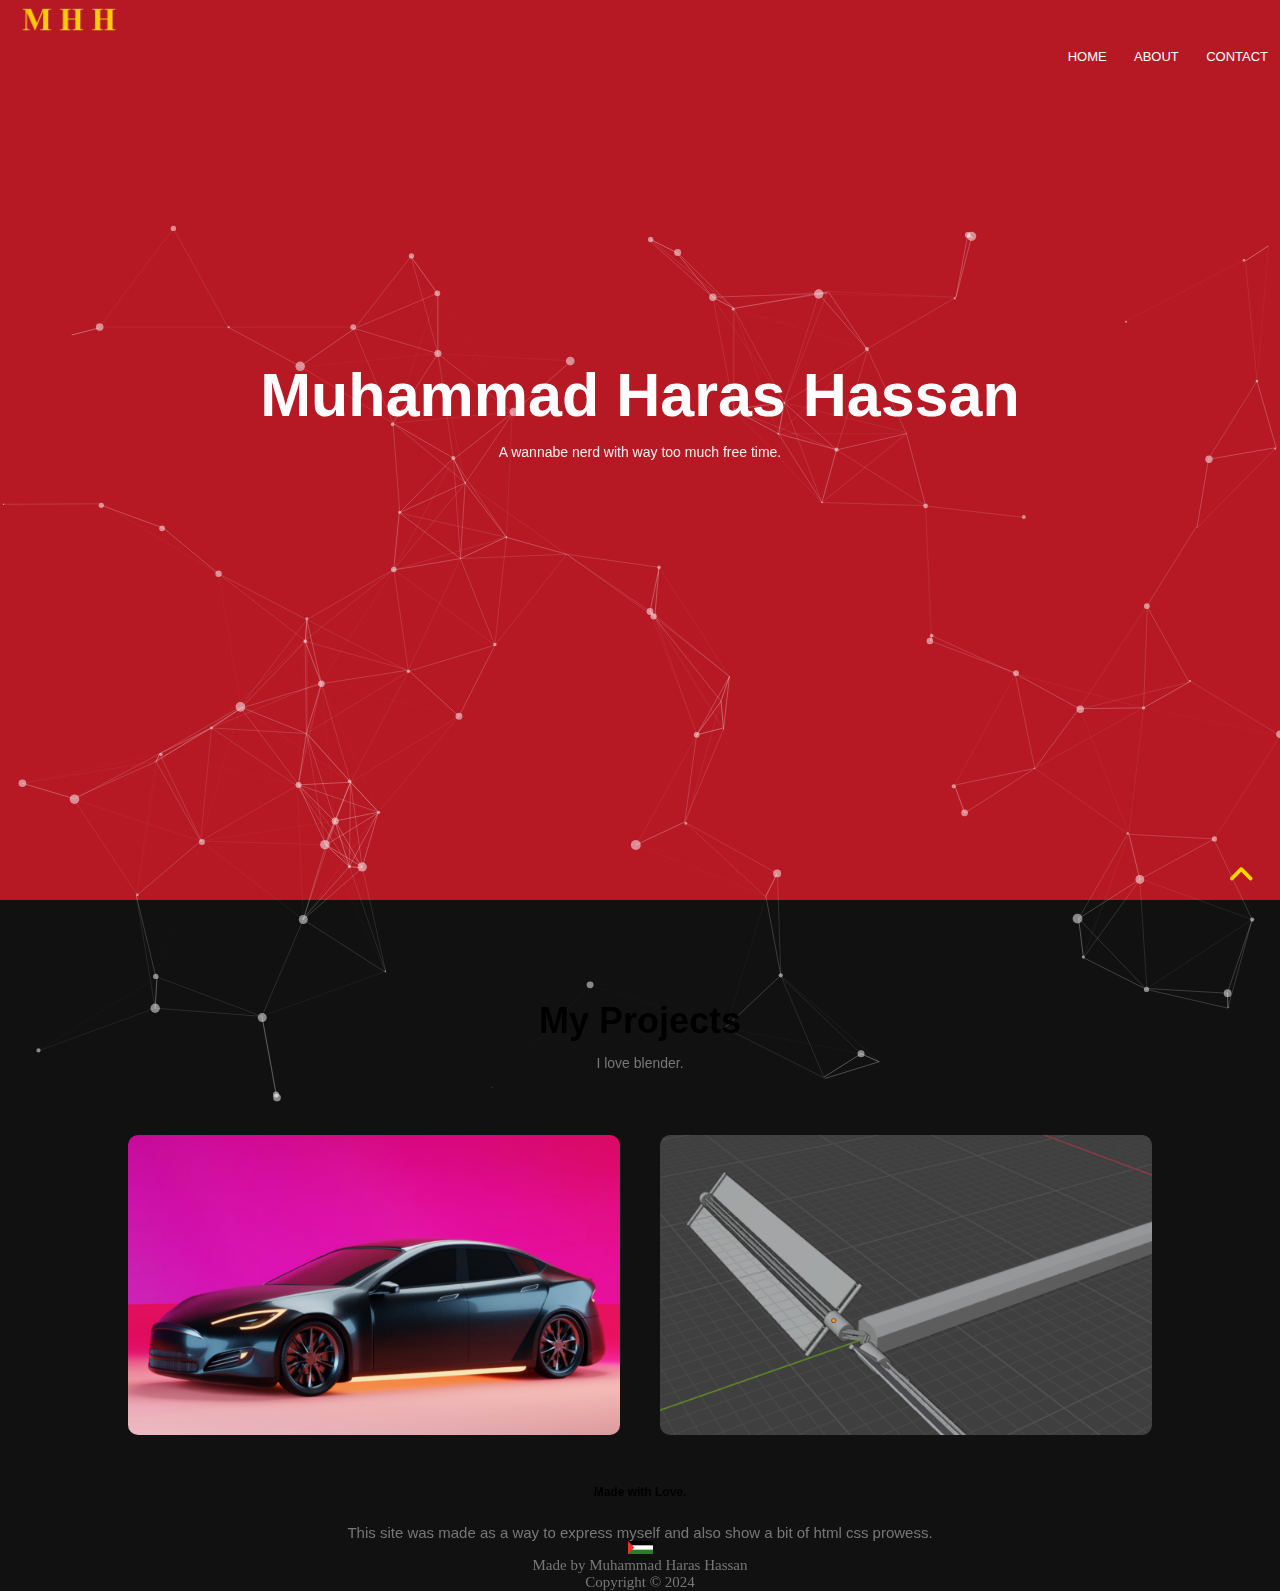
<file: index.html>
<!DOCTYPE html>
<html lang="en">

<head>
  <meta charset="UTF-8">
  <meta name="viewport" content="width=device-width, initial-scale=1.0">
  <link rel="stylesheet" href="css/normalize.css">
  <link rel="stylesheet" href="css/all.min.css">
  <link rel="stylesheet" href="css/main.css">
  <link rel="stylesheet" media="screen" href="css/style.css">
  <link rel="preconnect" href="https://fonts.googleapis.com">
  <link rel="preconnect" href="https://fonts.gstatic.com" crossorigin>
  <link href="https://fonts.googleapis.com/css2?family=Poppins:wght@400;500;600;700;800&display=swap" rel="stylesheet">
  <title>MHH</title>
</head>

<body>
  <!-- Start Header -->
  <section id="particles-js">
    <nav>
      <a href="#"><img src="imgs/logo.png" alt=""></a>
      <div class="nav-links" id="navlinks">
        <i class="fa fa-times" onclick="hideMenu()"></i>
        <ul>
          <li><a href="index.html">Home</a></li>
          <li><a href="about.html">About</a></li>
          <li><a href="contact.html">Contact</a></li>
        </ul>
      </div>
      <i class="fa fa-bars" onclick="showMenu()"></i>
    </nav>
    <div class="text-box">
      <h1>Muhammad Haras Hassan</h1>
      <p>A wannabe nerd with way too much free time.
      </p>
    </div>
  </section>
  <!-- End Header -->

<!-- scripts -->
<script src="js/particles.js"></script>
<script src="js/app.js"></script>
<script>
  var count_particles, stats, update;
  stats = new Stats;
  stats.setMode(0);
  stats.domElement.style.position = 'absolute';
  stats.domElement.style.left = '0px';
  stats.domElement.style.top = '0px';
  document.body.appendChild(stats.domElement);
  count_particles = document.querySelector('.js-count-particles');
  update = function() {
    stats.begin();
    stats.end();
    if (window.pJSDom[0].pJS.particles && window.pJSDom[0].pJS.particles.array) {
      count_particles.innerText = window.pJSDom[0].pJS.particles.array.length;
    }
    requestAnimationFrame(update);
  };
  requestAnimationFrame(update);
</script>
  <!-- Start My Projects -->
  <section class="spechial-heading">
    <h1>My Projects</h1>
    <p>I love blender.</p>
    <div class="row">
      <div class="project-col">
        <img src="imgs/Tesla.jpg" alt="Image">
        <div class="layer">
          <h3>3D Tesla Blender</h3>
        </div>
      </div>
      <div class="project-col">
        <img src="imgs/ISS.png" alt="Image">
        <div class="layer">
          <h3>ISS Blender<br>(WIP)</h3>
        </div>
      </div>
     
    </div>
  </section>
  <!-- End My Projects -->

  <!-- Start Footer -->
  <footer>
    <h4>Made with Love.</h4>
    <p>This site was made as a way to express myself and also show a bit of html css prowess.</p>
        <img src="imgs/Flag-Palestinian-Authority-Palestine_(1)(1).jpg" alt="">
    <p>Made by Muhammad Haras Hassan<br>Copyright © 2024</p>
  </footer>
  <!-- End Footer -->
  <div class="up">
    <a href="#home">
      <i class="fas fa-angle-up"></i>
    </a>
  </div>

  <!-- Javascript -->
  <script>
    var navlinks = document.getElementById("navlinks");
    function showMenu() {
      navlinks.style.right = "0"
    }
    function hideMenu() {
      navlinks.style.right = "-200px"
    }
  </script>


</body>

</html>
</file>
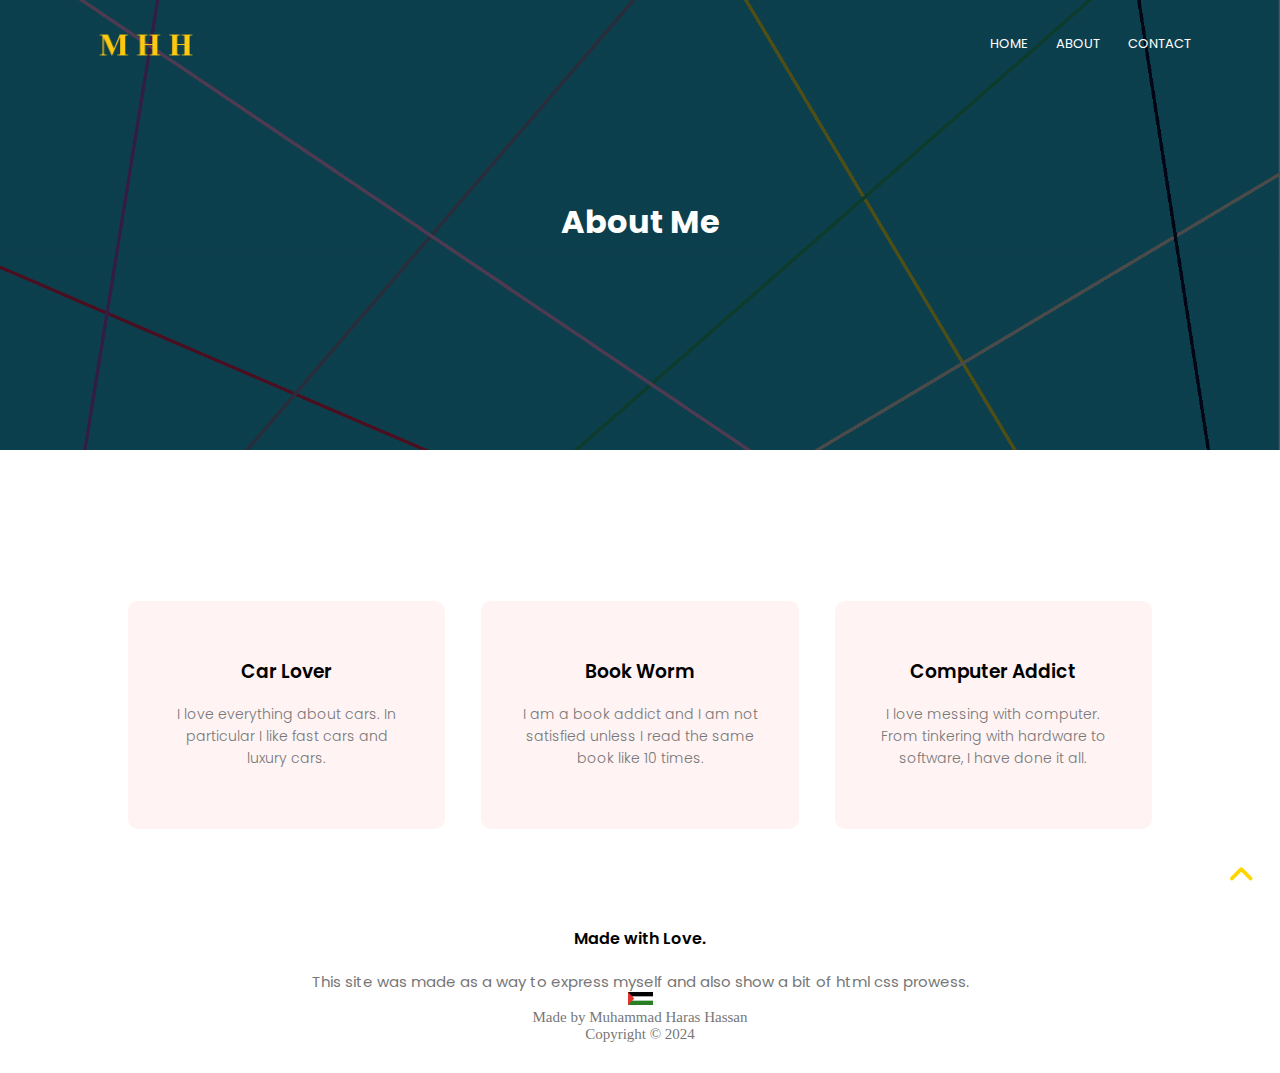
<file: about.html>
<!DOCTYPE html>
<html lang="en">

<head>
  <meta charset="UTF-8">
  <meta name="viewport" content="width=device-width, initial-scale=1.0">
  <link rel="stylesheet" href="css/normalize.css">
  <link rel="stylesheet" href="css/all.min.css">
  <link rel="stylesheet" href="css/main.css">
  <link rel="preconnect" href="https://fonts.googleapis.com">
  <link rel="preconnect" href="https://fonts.gstatic.com" crossorigin>
  <link href="https://fonts.googleapis.com/css2?family=Poppins:wght@400;500;600;700;800&display=swap" rel="stylesheet">
  <title>MHH</title>
</head>

<body>
  <!-- Start Header -->
  <section class="sub-header" id="home">
    <nav>
      <a href="#"><img src="imgs/logo.png" alt=""></a>
      <div class="nav-links" id="navlinks">
        <i class="fa fa-times" onclick="hideMenu()"></i>
        <ul>
          <li><a href="index.html">Home</a></li>
          <li><a href="about.html">About</a></li>
          <li><a href="contact.html">Contact</a></li>
        </ul>
      </div>
      <i class="fa fa-bars" onclick="showMenu()"></i>
    </nav>
    <h1>About Me</h1>
  </section>
  <!-- End Header -->
 <!-- Start About ME -->
 <section class="spechial-heading">
  <div class="row">
    <div class="hobby-col">
      <h3>Car Lover</h3>
      <p>I love everything about cars. In particular I like fast cars and luxury cars.</p>
    </div>
    <div class="hobby-col">
      <h3>Book Worm</h3>
      <p>I am a book addict and I am not satisfied unless I read the same book like 10 times.</p>
    </div>
    <div class="hobby-col">
      <h3>Computer Addict</h3>
      <p>I love messing with computer. From tinkering with hardware to software, I have done it all.</p>
    </div>
  </div>
</section>
<!-- End About Me -->
 <!-- Start Footer -->
 <footer>
  <h4>Made with Love.</h4>
  <p>This site was made as a way to express myself and also show a bit of html css prowess.</p>
      <img src="imgs/Flag-Palestinian-Authority-Palestine_(1)(1).jpg" alt="">
  <p>Made by Muhammad Haras Hassan<br>Copyright © 2024</p>
</footer>
<!-- End Footer -->
  <div class="up">
    <a href="#home">
      <i class="fas fa-angle-up"></i>
    </a>
  </div>

  <!-- Javascript -->
  <script>
    var navlinks = document.getElementById("navlinks");
    function showMenu() {
      navlinks.style.right = "0"
    }
    function hideMenu() {
      navlinks.style.right = "-200px"
    }
  </script>


</body>

</html>
</file>
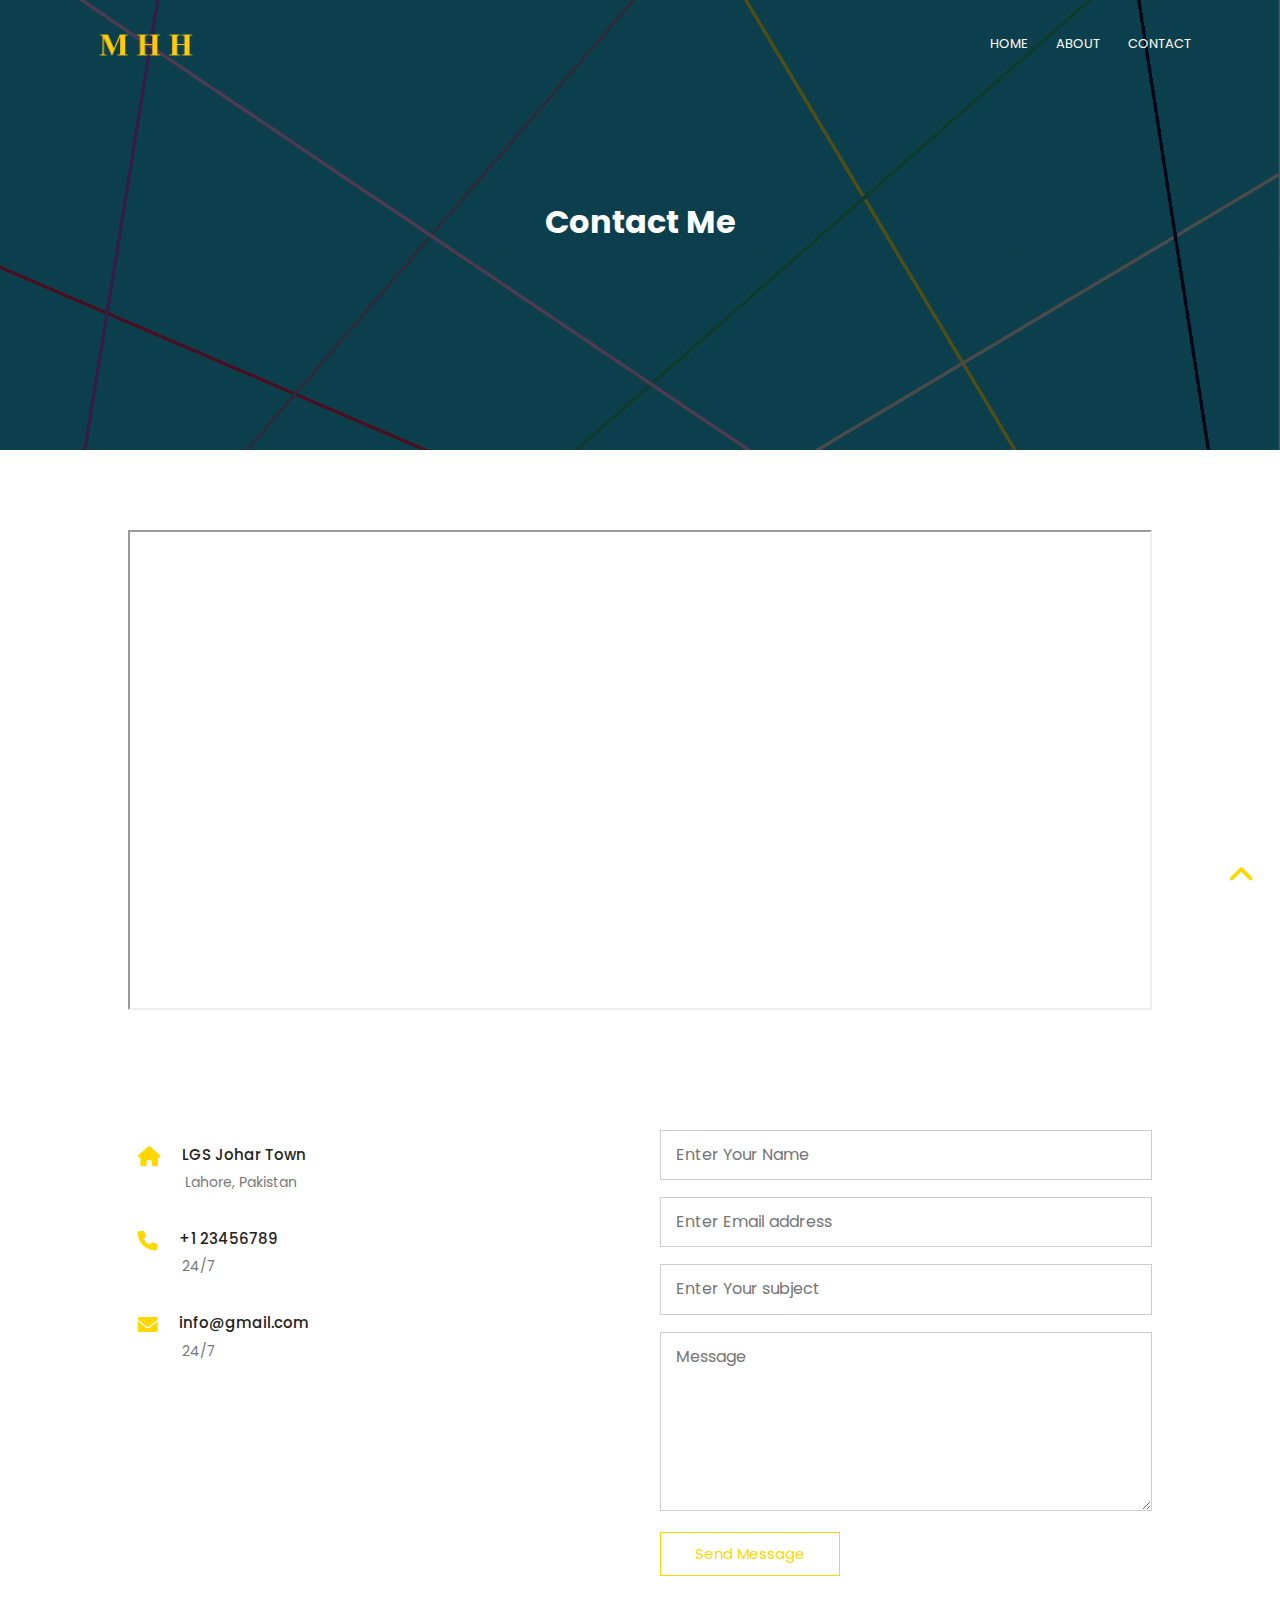
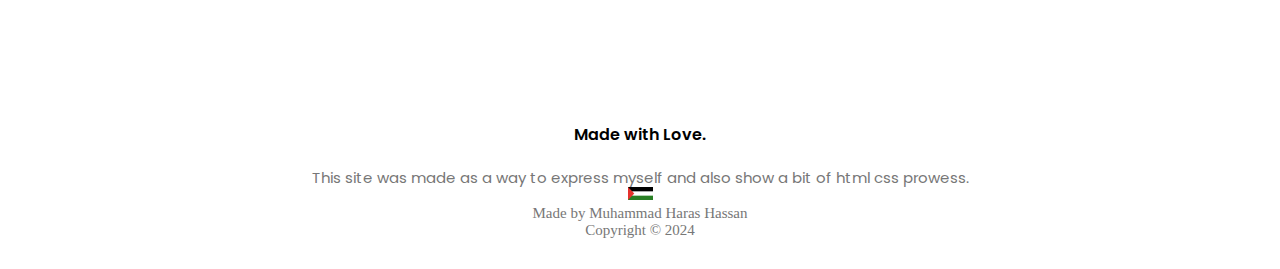
<file: contact.html>
<!DOCTYPE html>
<html lang="en">

<head>
  <meta charset="UTF-8">
  <meta name="viewport" content="width=device-width, initial-scale=1.0">
  <link rel="stylesheet" href="css/normalize.css">
  <link rel="stylesheet" href="css/all.min.css">
  <link rel="stylesheet" href="css/main.css">
  <link rel="preconnect" href="https://fonts.googleapis.com">
  <link rel="preconnect" href="https://fonts.gstatic.com" crossorigin>
  <link href="https://fonts.googleapis.com/css2?family=Poppins:wght@400;500;600;700;800&display=swap" rel="stylesheet">
  <title>MHH</title>
</head>

<body>
  <!-- Start Header -->
  <section class="sub-header" id="home">
    <nav>
      <a href="#"><img src="imgs/logo.png" alt=""></a>
      <div class="nav-links" id="navlinks">
        <i class="fa fa-times" onclick="hideMenu()"></i>
        <ul>
          <li><a href="index.html">Home</a></li>
          <li><a href="about.html">About</a></li>
          <li><a href="contact.html">Contact</a></li>
        </ul>
      </div>
      <i class="fa fa-bars" onclick="showMenu()"></i>
    </nav>
    <h1>Contact Me</h1>
  </section>
  <!-- End Header -->
  <!-- Start Contact  page-->
  <section class="location">
    <iframe src="https://www.google.com/maps/d/u/0/embed?mid=1BKmr25QDarBAeNdxQ6RgmMyurW_sC1s&ehbc=2E312F&noprof=1" width="640" height="480"></iframe>
  </section>
  <section class="contact-us">
    <div class="row">
      <div class="contact-col">
        <div>
          <i class="fas fa-home"></i>
          <span>
            <h5>LGS Johar Town</h5>
            <p>Lahore, Pakistan</p>
          </span>
        </div>
        <div>
          <i class="fas fa-phone"></i>
          <span>
            <h5>+1 23456789</h5>
            <p>24/7</p>
          </span>
        </div>
        <div>
          <i class="fas fa-envelope"></i>
          <span>
            <h5>info@gmail.com</h5>
            <p>24/7</p>
          </span>
        </div>
      </div>
      <div class="contact-col">
        <form method="post">
          <input type="text" placeholder="Enter Your Name" required name="name">
          <input type="email" placeholder="Enter Email address" required name="email">
          <input type="text" placeholder="Enter Your subject" required name="subject">
          <textarea name="message"  rows="8" placeholder="Message" required></textarea>
          <button type="submit" class="btn-1 red-btn">Send Message</button>
        </form>



      </div>
    </div>
  </section>






  <!-- End Contact page-->


   <!-- Start Footer -->
   <footer>
    <h4>Made with Love.</h4>
    <p>This site was made as a way to express myself and also show a bit of html css prowess.</p>
        <img src="imgs/Flag-Palestinian-Authority-Palestine_(1)(1).jpg" alt="">
    <p>Made by Muhammad Haras Hassan<br>Copyright © 2024</p>
  </footer>
  <!-- End Footer -->
  <div class="up">
    <a href="#home">
      <i class="fas fa-angle-up"></i>
    </a>
  </div>

  <!-- Javascript -->
  <script>
    var navlinks = document.getElementById("navlinks");
    function showMenu() {
      navlinks.style.right = "0"
    }
    function hideMenu() {
      navlinks.style.right = "-200px"
    }
  </script>


</body>

</html>
</file>
<file: css/main.css>
* {
  box-sizing: border-box;
  margin: 0;
  padding: 0;
  -moz-box-sizing: border-box;
}
:root {
  --main-color: gold;
}
html {
  scroll-behavior: smooth;
}
::selection {
  background-color: var(--main-color);
  color: #fff;
}
body {
font-family: 'Poppins', sans-serif;
}
ul { 
  list-style: none;
}

.spechial-heading {
  width: 80%;
  margin: auto;
  text-align: center;
  padding-top: 100px;
}
.spechial-heading h1 {
  font-size: 36px;
  font-weight: 600;
}
.spechial-heading p {
  color: #777;
  font-size: 14px;
  font-weight: 300;
  line-height: 22px;
  padding: 10px;
}


/* Start Header */
.header {
  width: 100%;
  height: 100vh;
  background-image: url(../imgs/banner.png);
  background-position: center;
  background-size: cover;
  position: relative;
}
.header::before {
  content: "";
  position: absolute;
  left: 0;
  top: 0;
  width: 100%;
  height: 100%;
  background-color: rgb(0 0 0 / 60%);
}
nav {
  display: flex;
  padding: 2% 6%;
  align-items: center;
  justify-content: space-between;
  position: relative;
}
nav .fa {
  display: none;
}

nav img {
  width: 135px;
}
.nav-links {
  flex: 1;
  text-align: right;
}
.nav-links ul li {
  display: inline-block;
  padding: 8px 12px ;
  position: relative;
  text-transform: uppercase;
}
.nav-links ul li::after {
  content: "";
  width: 0;
  height: 2px;
  background: var(--main-color);
  display: block;
  margin: 3px auto;
  transition: 0.4s;
}
.nav-links ul li:hover::after {
width: 100%;
}
.nav-links ul li a {
  color: #fff; 
  text-decoration: none;
  font-size: 13px;
}
.text-box {
  position: relative;
  width: 90%;
  top: 37%;
  left: 50%;
  transform: translate(-50%, -50%);
  color: #fff;
  text-align: center;
}
.text-box h1 {
  font-size: 61px;
}
@media (max-width: 700px) {
  .text-box h1 {
    font-size: 25px;
  }
  .text-box p {
    font-size: 12px;
  }
  .nav-links ul {
    padding: 30px;
  }
  .nav-links ul li {
    display: block;
    margin-top: 6px;
    transition: 0.4s;
  }
  .nav-links ul li::after {
    content: "";
    width: 0;
    height: 2px;
    background: #fff;
    display: block;
    margin: 5px auto;
    transition: 0.4s;
  }
  .nav-links ul li:hover {
    font-weight: bold;
    transform: translate(-5px);
    width: 100%;
  }
  .nav-links {
    position: fixed;
    background: var(--main-color);
    width: 200px;
    height: 100vh;
    top: 0;
    right:-200px;
    text-align: left;
    z-index: 2;
    transition: 1s;
  }
  nav .fa {
    display: block;
    color: #fff;
    margin: 10px;
    font-size: 22px;
    cursor: pointer;
    transition: 0.4s;
  }
  nav .fa:hover {
    color: #000;
  }
}
.text-box p {
  margin: 10px 0 40px;
  font-size: 14px;
  color: rgb(238, 238, 238);
  line-height: 1.8;
}
.btn-1 {
  display: inline-block;
  text-decoration: none;
  color: #fff;
  border: 1px solid #fff;
  padding: 12px 34px;
  font-size: 15px;
  background: transparent;
  position: relative;
  cursor: pointer;
  transition: 0.5s;
}
.btn-1:hover {
  border: 1px solid var(--main-color);
  background: var(--main-color);
  transition: 0.5s;
}
/* End Header */
 /* Start Hobby  */
.row {
  margin-top: 5%;
  display: flex;
  justify-content: space-between;
}
.hobby-col {
  flex-basis: 31%;
  background-color: #fff3f3;
  border-radius: 10px;
  margin-bottom: 5%;
  padding: 50px 30px;
  transition: 0.4s;
}
.hobby-col h3 {
  text-align: center;
  font-weight: 600;
  margin: 10px 0;
}
.hobby-col:hover {
  box-shadow: 0 0 20px 0px;
}
@media (max-width: 700px) {
  .row {
    flex-direction: column;
  }
}
 /* End hobby  */
 /* Start Projects  */
.project-col {
  flex-basis: 48%;
	max-height: 300px;
  border-radius: 10px;
  margin-bottom: 30px;
  position: relative;
  overflow: hidden;
}
.project-col img {
  width: 100%;
  display: block;
}
.project-col .layer {
  height: 100%;
  width: 100%;
  position: absolute;
  top: 0;
  left: 0;
  transition: 0.4s;
}
.project-col .layer:hover {
  background-color: rgb(255,255, 0,0.7);
}
.project-col .layer h3 {
  width: 100%;
  font-weight: 500;
  color: #fff;
  font-size: 26px;
  left: 50%;
  bottom: 0;
  transform: translateX(-50%);
  position: absolute;
  opacity: 0;
  transition: 0.4s;
}
.project-col .layer:hover h3 {
bottom: 49%;
opacity: 1;
}
 /* End Projects  */
 /* Start What I Love */
.whatilove-col {
  flex-basis: 31%;
	max-width: 300px;
	height: 500px;
  border-radius: 10px;
  margin-bottom: 5%;
  text-align: left;
}
.whatilove-col img {
  width: 100%;
  border-radius: 10px;
}
.whatilove-col p {
  padding: 0;
}
.whatilove-col h3 {
  margin-top: 16px;
  margin-bottom: 16px;
  text-align: left;
}
 /* End What I Love */

  /* Start Footer */
  footer {
    width: 100%;
    text-align: center;
    padding: 30px 0;
  }
  footer h4 {
    margin-top: 20px;
    margin-bottom: 25px;
    font-weight: 600;
  }
  footer p {
    color: #777;
    font-size: 15px;
  }
  .icons .fab {
    color: var(--main-color);
    margin: 0 13px;
    cursor: pointer;
    padding: 18px 0;
  }
i.fas {
    color: red;
  }
  footer p:last-child {
    font-family: cursive;
  }


  /* End Footer */
  .up {
    position: fixed;
    right: 0;
    bottom: 0;
    padding: 5px;
    margin-right: 30px;
    margin-bottom: 20px;
    width: 25px;
    height: 25px;
    text-align: center;
    transition: 0.4s;
    animation-name: up;
    animation-duration: 1s;
    animation-iteration-count: infinite;
    z-index: 2;
  }
  .up i {
    color: var(--main-color);
    font-size: 30px;
  }
  @keyframes up {
    0% {
      transform: translateY(5px);
    }
    50% {
      transform: translateY(-5px);
    }
    100% {
      transform: translatey(5px);
    }
  }

/* About us page */

  .sub-header {
    height: 50vh;
    width: 100%;
    background-image: linear-gradient(rgba(4,9,30,0.7),rgba(4,9,30,0.7)), 
    url("../imgs/banner.png");
    background-position: center;
    background-size: cover;
    text-align: center;
    color: #fff;
  }
  .sub-header h1 {
    margin-top: 110px;
  }

  .about-us {
    width: 80%;
    margin: auto;
    padding-top: 80px;
    padding-bottom: 50px;
  }
  .about-col {
    flex-basis: 48%;
    padding: 30px 2px;
  }
  .about-col img {
    width: 100%;
  }
  .about-col h1 {
    padding-top: 0;
  }
  .about-col p {
    padding: 15px 0 25px;
    color: #777;
  }
  .red-btn {
    border: 1px solid var(--main-color);
    background: transparent;
    color: var(--main-color);
  }
  .red-btn:hover {
    color: #fff;
  }

  /* blog page */

  .bolg-content {
    width: 80%;
    margin: auto;
    padding: 60px 0;
  }
  .bolg-left {
    flex-basis: 65%;
  }
  .bolg-left img {
    width: 100%;
  }
  .bolg-left h2 {
    color: #222;
    font-weight: 600;
    margin: 30px 0;
  }
  .bolg-left p {
    padding: 5px 0;
    color: #999;
    line-height: 1.4;
  }
  .bolg-right {
    flex-basis: 32%;
  }
  .bolg-right h3 {
    background: var(--main-color);
    color: #fff;
    padding: 7px 0;
    font-size: 16px;
    margin-bottom: 20px;
    text-align: center;
    font-weight: normal;
  }
  .bolg-right div {
    display: flex;
    align-items: center;
    justify-content: space-between;
    color: #555;
    padding: 8px;
  }
  .comment-box {
    border: 1px solid #ccc;
    margin: 50px 0;
    padding: 10px 20px;
  }
  .comment-box h3 {
    text-align: left;
  }
  .comment-form input,
  .comment-form textarea {
    width: 100%;
    padding: 15px;
    margin: 15px 0;
    border: none;
    outline: none;
    background: #f0f0f0;
    caret-color: var(--main-color);
  }
  .comment-form input:focus,
  .comment-form textarea:focus {
    border: 1px solid var(--main-color);
  }
  .comment-form button {
    margin: 10px 0;
  }

  @media (max-width: 700px) {
    .sub-header {
      font-size: 13px;
    }
  }

  /* Contact us page */

.location {
  width: 80%;
  margin: auto;
  padding: 80px 0;
}
.location iframe {
  width: 100%;
}
.contact-us {
  width: 80%;
  margin: auto;
}
.contact-col {
  flex-basis: 48%;
  margin-bottom: 30px;
}
.contact-col div {
  display: flex;
  align-items: center;
  margin-bottom: 40px;
}
.contact-col div i {
  font-size: 20px;
  color: var(--main-color);
  margin: 10px;
  margin-right: 21px;
  margin-top: -12px;
}
.contact-col h5 {
  font-weight: 500;
  font-size: 15px;
  color: rgb(36, 34, 34);
}

.contact-col p {
  margin-top: 11px;
  color: #777;
  font-size: 14px;
  margin-left: 3px;
}

.contact-col > form {
  margin-bottom: 70px;
  margin-top: -16px;
}
.contact-col input,
.contact-col textarea {
  width: 100%;
  padding: 15px;
  margin-bottom: 17px;
  outline: none;
  border: 1px solid #ccc;
  caret-color: var(--main-color);
}
.contact-col input:focus,
.contact-col textarea:focus {
  border: 1px solid var(--main-color);
}
</file>
<file: css/style.css>
/* =============================================================================
   HTML5 CSS Reset Minified - Eric Meyer
   ========================================================================== */

html,body,div,span,object,iframe,h1,h2,h3,h4,h5,h6,p,blockquote,pre,abbr,address,cite,code,del,dfn,em,img,ins,kbd,q,samp,small,strong,sub,sup,var,b,i,dl,dt,dd,ol,ul,li,fieldset,form,label,legend,table,caption,tbody,tfoot,thead,tr,th,td,article,aside,canvas,details,figcaption,figure,footer,header,hgroup,menu,nav,section,summary,time,mark,audio,video{margin:0;padding:0;border:0;outline:0;font-size:100%;vertical-align:baseline;background:transparent}
body{line-height:1}
article,aside,details,figcaption,figure,footer,header,hgroup,menu,nav,section{display:block}
nav ul{list-style:none}
blockquote,q{quotes:none}
blockquote:before,blockquote:after,q:before,q:after{content:none}
a{margin:0;padding:0;font-size:100%;vertical-align:baseline;background:transparent;text-decoration:none}
mark{background-color:#ff9;color:#000;font-style:italic;font-weight:bold}
del{text-decoration:line-through}
abbr[title],dfn[title]{border-bottom:1px dotted;cursor:help}
table{border-collapse:collapse;border-spacing:0}
hr{display:block;height:1px;border:0;border-top:1px solid #ccc;margin:1em 0;padding:0}
input,select{vertical-align:middle}
li{list-style:none}


/* =============================================================================
   My CSS
   ========================================================================== */

/* ---- base ---- */

html,body{ 
	width:100%;
	height:100%;
	background:#111;
}

html{
  -webkit-tap-highlight-color: rgba(0, 0, 0, 0);
}

body{
  font:normal 75% Arial, Helvetica, sans-serif;
}

canvas{
  display:block;
  vertical-align:bottom;
}


/* ---- stats.js ---- */

.count-particles{
  background: #000022;
  position: absolute;
  top: 48px;
  left: 0;
  width: 80px;
  color: #13E8E9;
  font-size: .8em;
  text-align: left;
  text-indent: 4px;
  line-height: 14px;
  padding-bottom: 2px;
  font-family: Helvetica, Arial, sans-serif;
  font-weight: bold;
}

.js-count-particles{
  font-size: 1.1em;
}

#stats,
.count-particles{
  -webkit-user-select: none;
  margin-top: 5px;
  margin-left: 5px;
}

#stats{
  border-radius: 3px 3px 0 0;
  overflow: hidden;
}

.count-particles{
  border-radius: 0 0 3px 3px;
}


/* ---- particles.js container ---- */

#particles-js{
  width: 100%;
  height: 100%;
  background-color: #b61924;
  background-image: url('');
  background-size: cover;
  background-position: 50% 50%;
  background-repeat: no-repeat;
}
</file>
